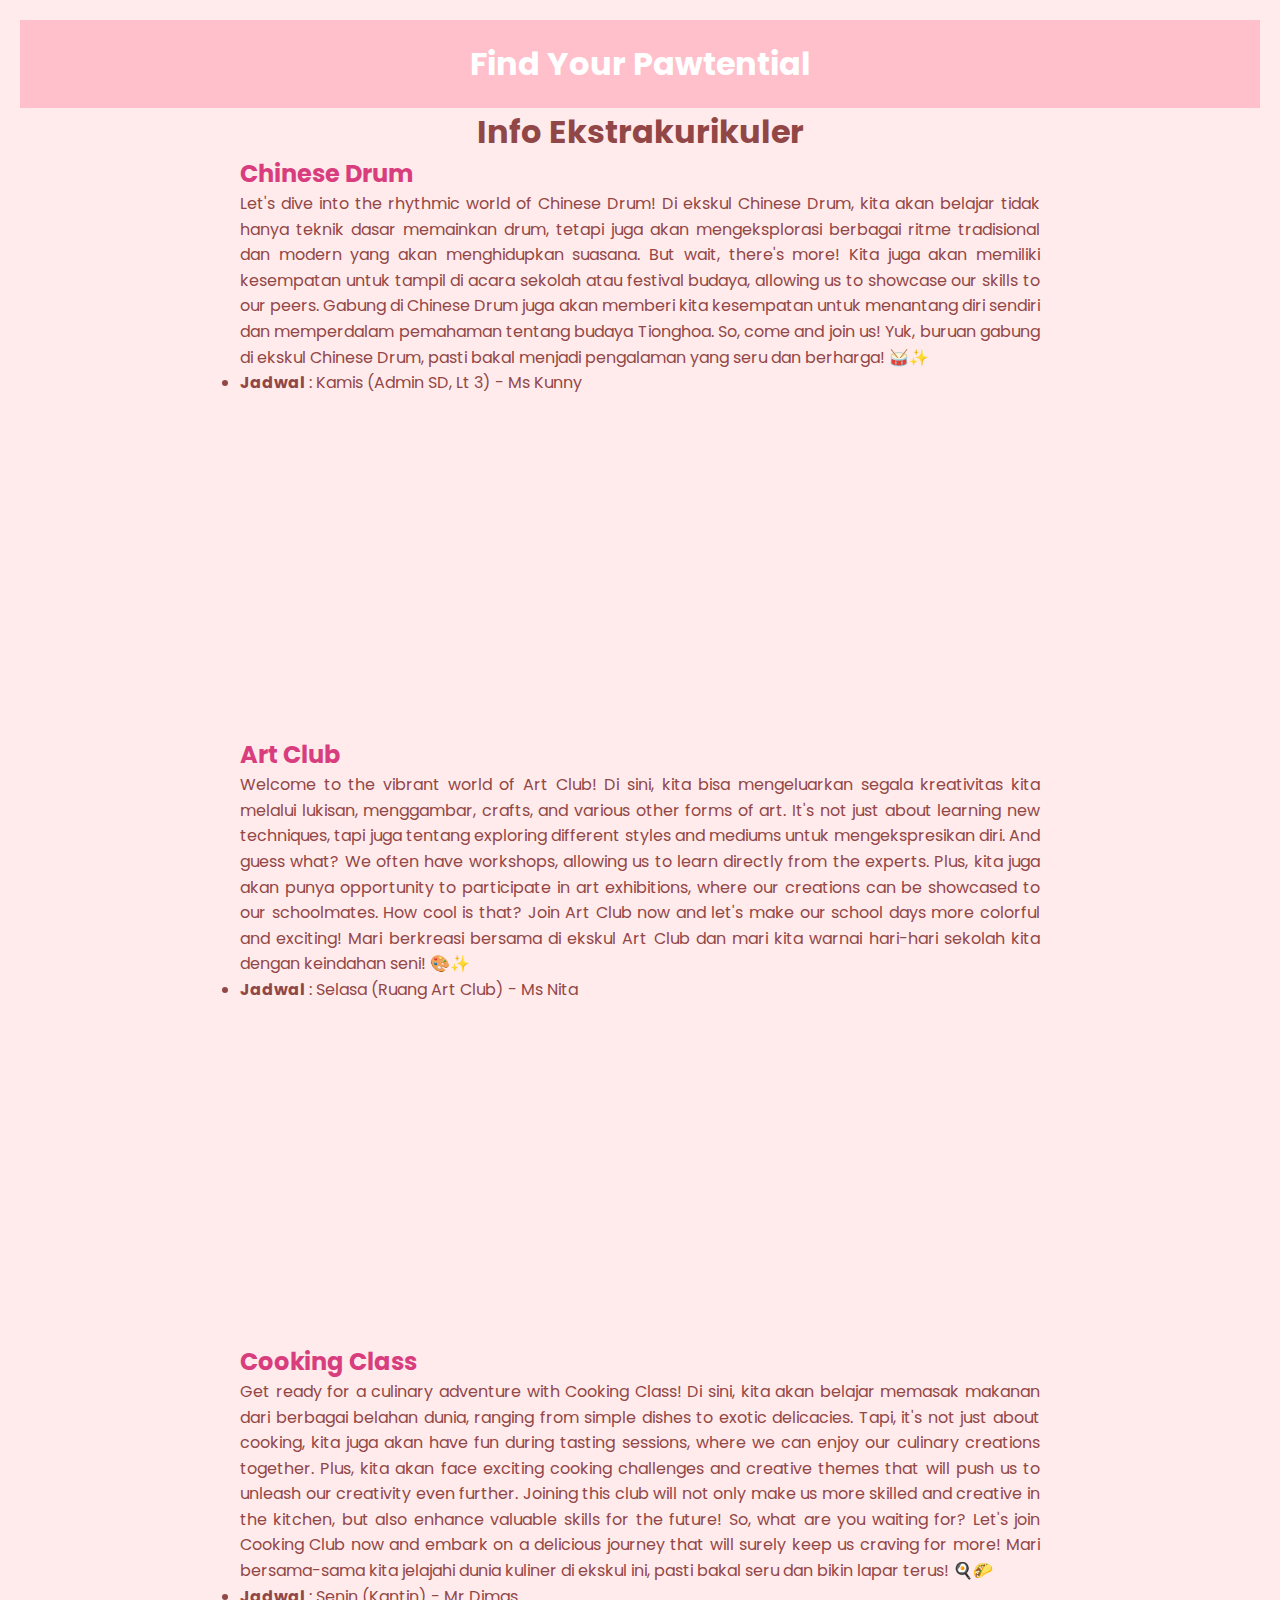
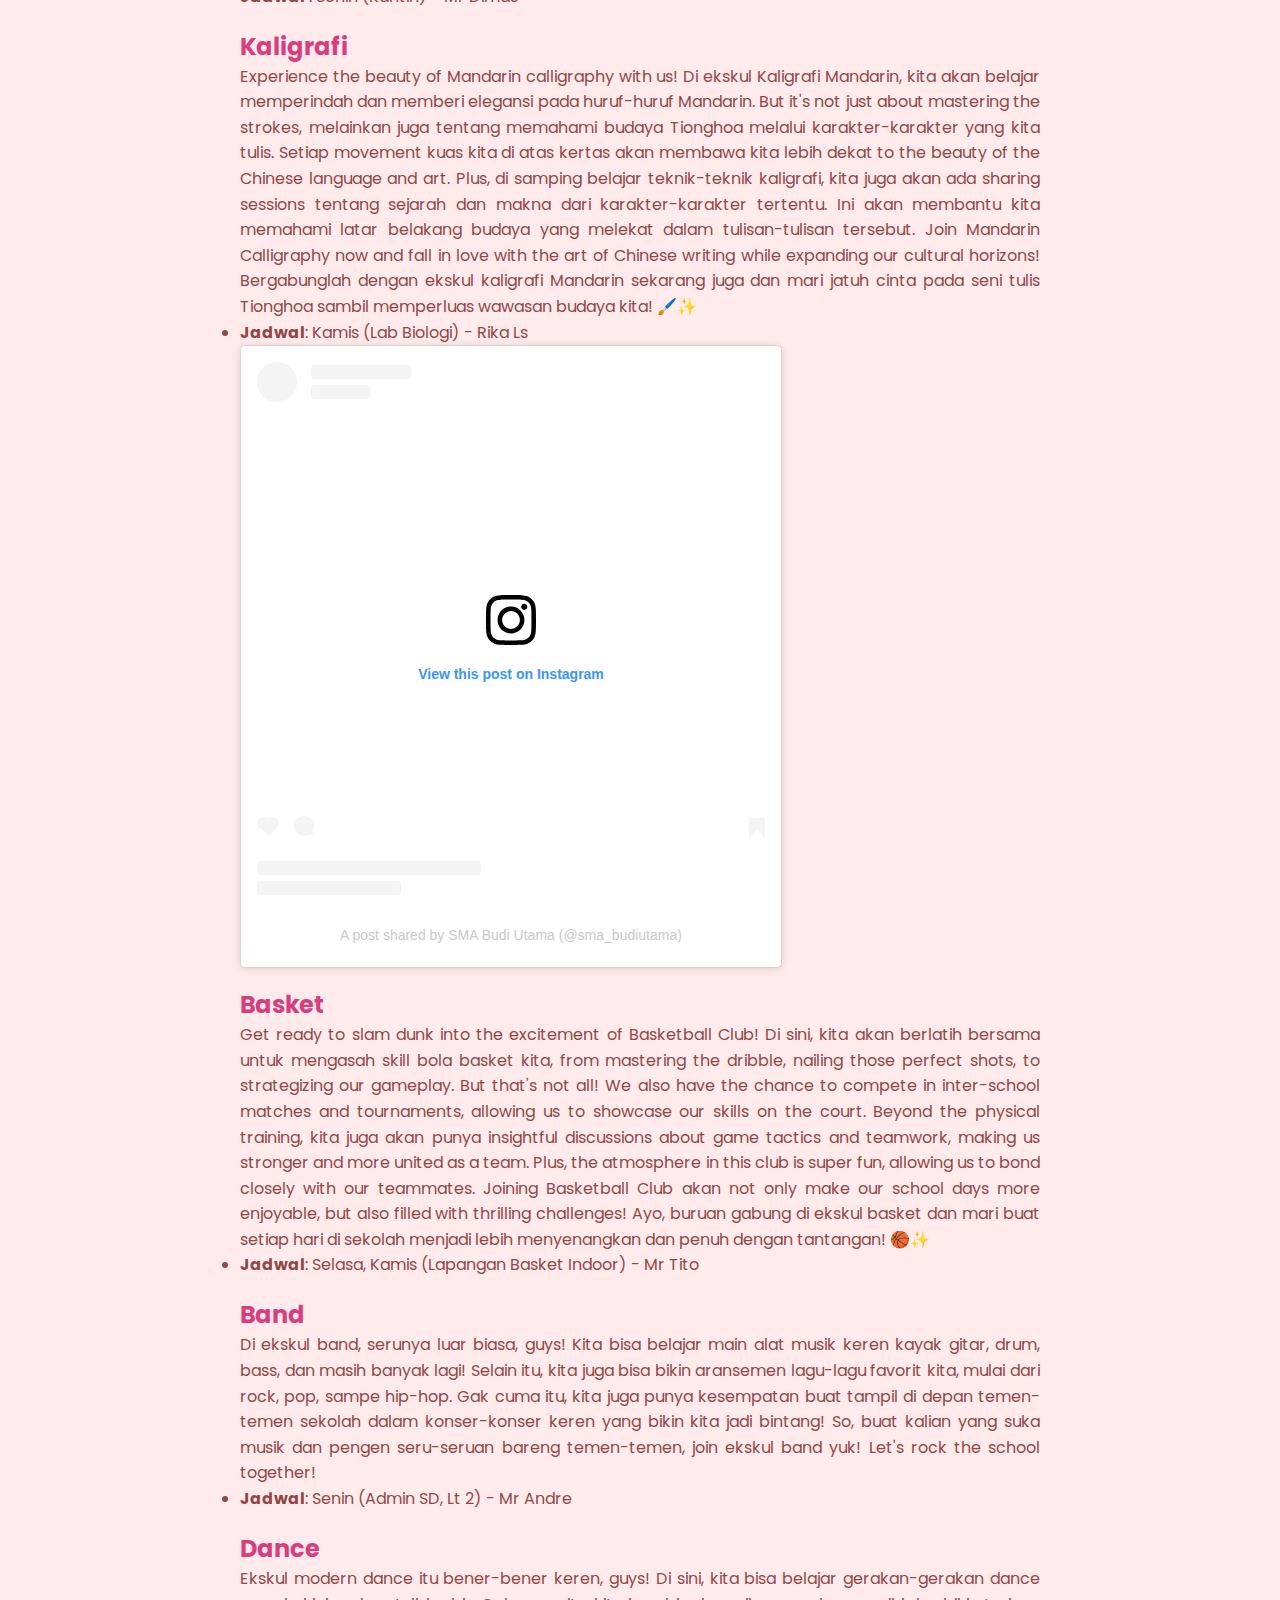
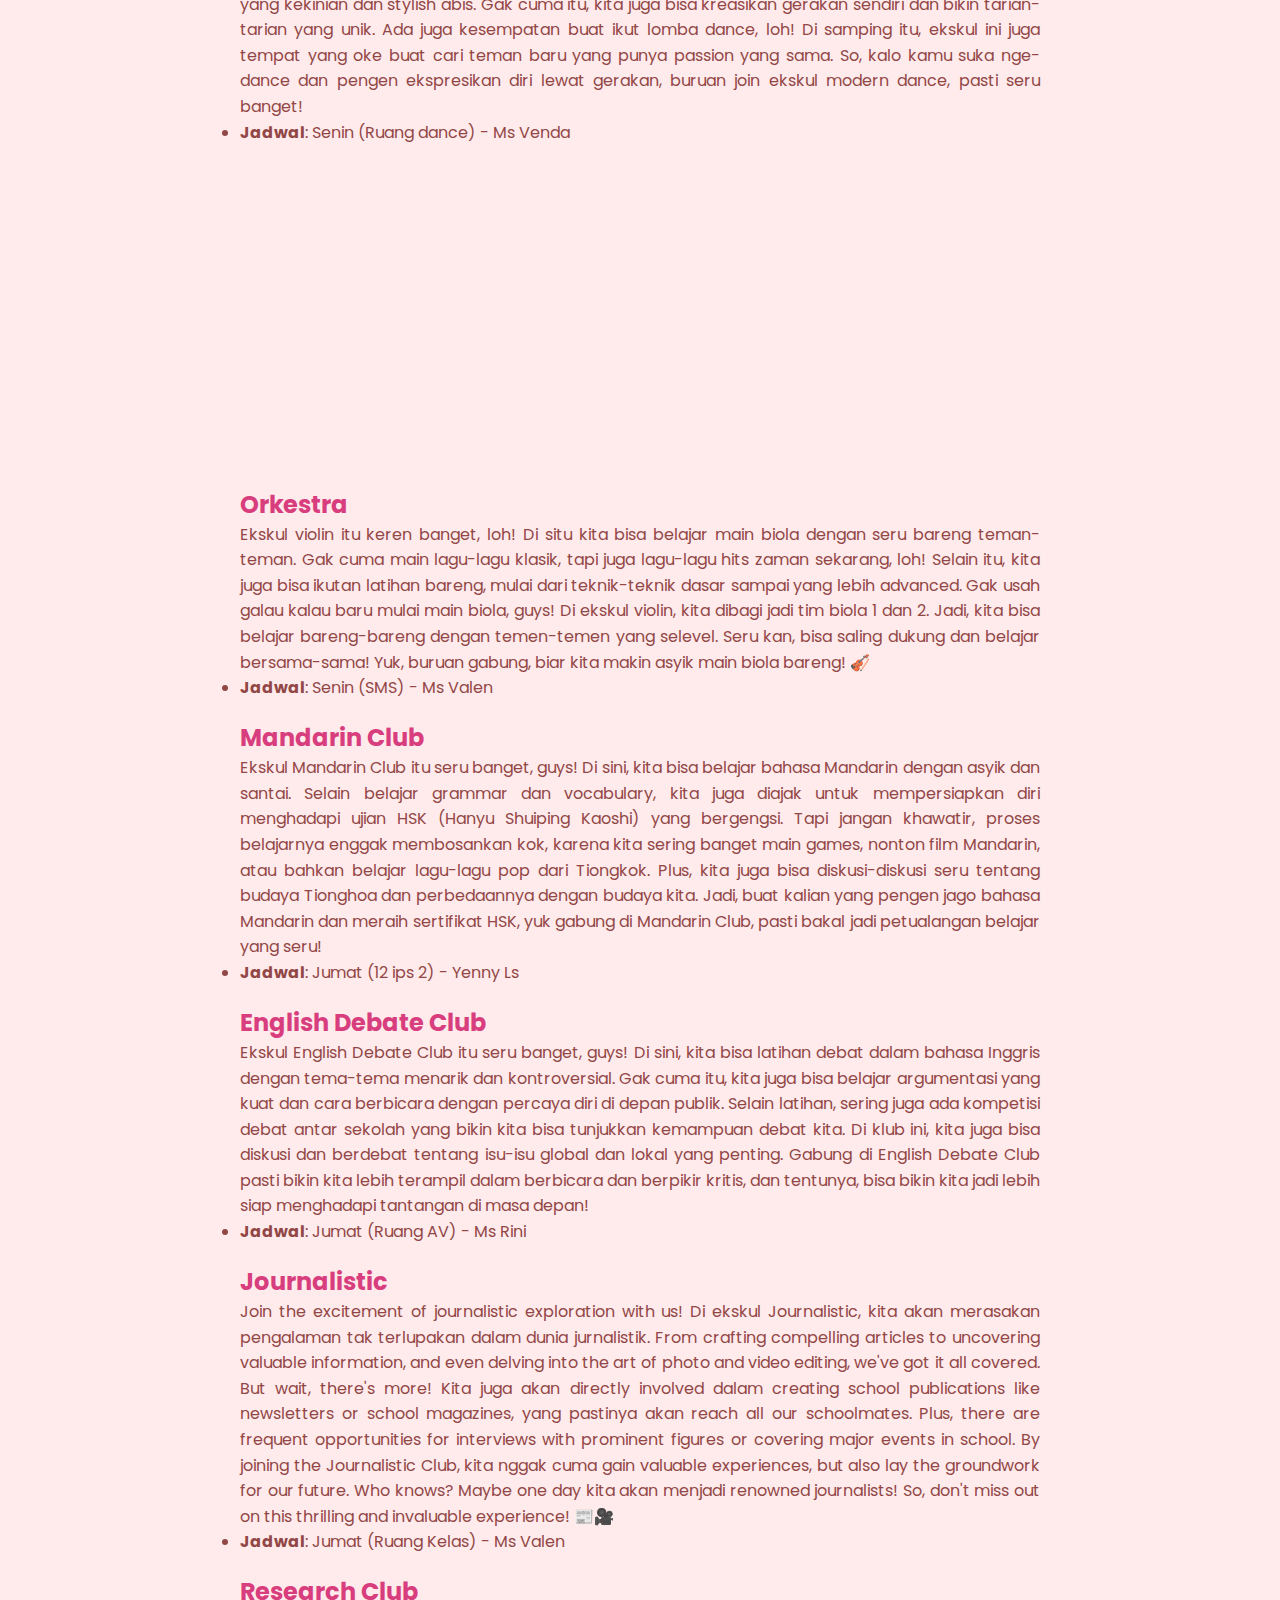
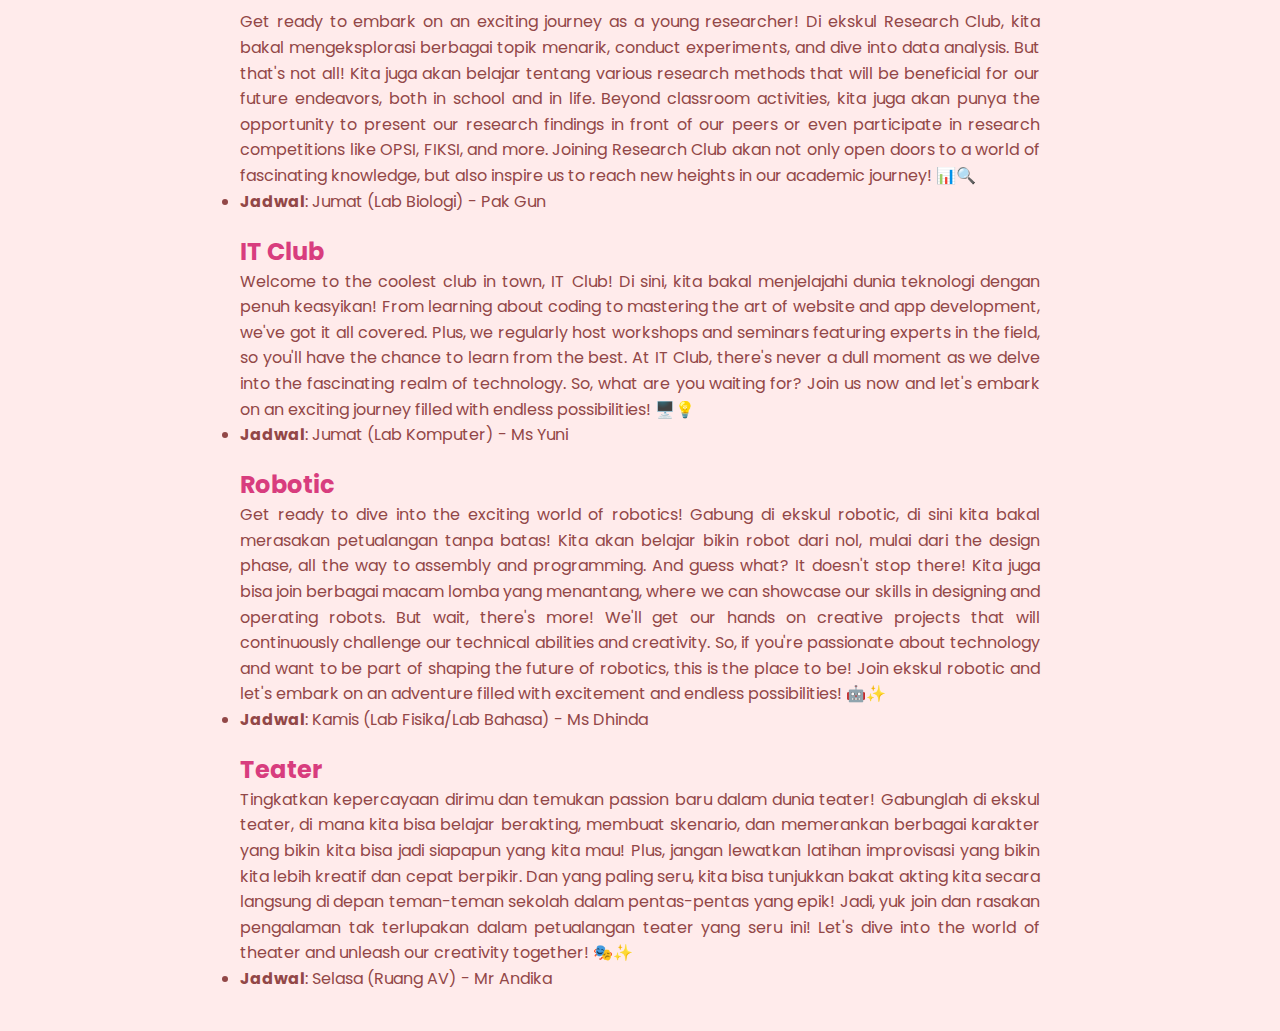
<file: Info.html>
<!DOCTYPE html>
<html lang="en">
<head>
    <meta charset="UTF-8">
    <meta name="viewport" content="width=device-width, initial-scale=1.0">
    <title>Info Ekstrakulikuler</title>
    <style>
        @import url('https://fonts.googleapis.com/css2?family=Poppins:wght@300;400;500;600;700;800;900&display=swap');
        * {
            margin: 0;
            padding: 0;
            box-sizing: border-box;
            font-family: 'Poppins', sans-serif;
        }

        .header {
            position: relative;
            top: 0;
            left: 0;
            width: 100%;
            padding: 20px 5%;
            background: pink;
            display: flex;
            justify-content: space-between;
            align-items: center;
            justify-content: center;
            z-index: 100;
        }

        .logo {
            font-size: 32px;
            color: #fff;
            text-decoration: none;
            font-weight: 700;
            display: flex;
            justify-content: center;
            align-items: center;
        }

        body {
            margin: 0;
            padding: 20px;
            color: #924747;
            background: rgb(255, 235, 235);
            overflow: unset;
        }
        h1 {
            text-align: center;
        }
        .container {
            max-width: 800px;
            margin: 0 auto;
        }
        .ekskul {
            margin-bottom: 20px;
        }
        .ekskul h2 {
            color: #d83d7e;
        }
        .ekskul p {
            line-height: 1.6;
        }
    </style>
</head>

<main>
    <header class="header">
        <a class="logo">Find Your Pawtential</a>
    </header>
</main>

<body>
    <div class="container">
        <h1>Info Ekstrakurikuler</h1>
        
        <div class="ekskul">
            <h2>Chinese Drum</h2>
            <p align = "justify">Let's dive into the rhythmic world of Chinese Drum! Di ekskul Chinese Drum, kita akan belajar tidak hanya teknik dasar memainkan drum, tetapi juga akan mengeksplorasi berbagai ritme tradisional dan modern yang akan menghidupkan suasana. But wait, there's more! Kita juga akan memiliki kesempatan untuk tampil di acara sekolah atau festival budaya, allowing us to showcase our skills to our peers. Gabung di Chinese Drum juga akan memberi kita kesempatan untuk menantang diri sendiri dan memperdalam pemahaman tentang budaya Tionghoa. So, come and join us! Yuk, buruan gabung di ekskul Chinese Drum, pasti bakal menjadi pengalaman yang seru dan berharga! 🥁✨</p>
            <li><b>Jadwal</b> : Kamis (Admin SD, Lt 3) - Ms Kunny</li>
            <iframe width="560" height="315" src="https://www.youtube.com/embed/5E-HPYxNzo0?si=_8FFAv5c8NbRhxSr" title="YouTube video player" frameborder="0" allow="accelerometer; autoplay; clipboard-write; encrypted-media; gyroscope; picture-in-picture; web-share" referrerpolicy="strict-origin-when-cross-origin" allowfullscreen></iframe>
        </div>
        
        <div class="ekskul">
            <h2>Art Club</h2>
            <p align = "justify">Welcome to the vibrant world of Art Club! Di sini, kita bisa mengeluarkan segala kreativitas kita melalui lukisan, menggambar, crafts, and various other forms of art. It's not just about learning new techniques, tapi juga tentang exploring different styles and mediums untuk mengekspresikan diri. And guess what? We often have workshops, allowing us to learn directly from the experts. Plus, kita juga akan punya opportunity to participate in art exhibitions, where our creations can be showcased to our schoolmates. How cool is that? Join Art Club now and let's make our school days more colorful and exciting! Mari berkreasi bersama di ekskul Art Club dan mari kita warnai  hari-hari sekolah kita dengan keindahan seni! 🎨✨</p>
            <li><b>Jadwal</b> : Selasa (Ruang Art Club) - Ms Nita</li>
            <iframe width="560" height="315" src="https://www.youtube.com/embed/4SEh0b_fXtw?si=zawkA396zBMH69DY" title="YouTube video player" frameborder="0" allow="accelerometer; autoplay; clipboard-write; encrypted-media; gyroscope; picture-in-picture; web-share" referrerpolicy="strict-origin-when-cross-origin" allowfullscreen></iframe>
        </div>
        
        <div class="ekskul">
            <h2>Cooking Class</h2>
            <p align = "justify">Get ready for a culinary adventure with Cooking Class! Di sini, kita akan belajar memasak makanan dari berbagai belahan dunia, ranging from simple dishes to exotic delicacies. Tapi, it's not just about cooking, kita juga akan have fun during tasting sessions, where we can enjoy our culinary creations together. Plus, kita akan face exciting cooking challenges and creative themes that will push us to unleash our creativity even further. Joining this club will not only make us more skilled and creative in the kitchen, but also enhance valuable skills for the future! So, what are you waiting for? Let's join Cooking Club now and embark on a delicious journey that will surely keep us craving for more! Mari bersama-sama kita jelajahi dunia kuliner di ekskul ini, pasti bakal seru dan bikin lapar terus! 🍳🌮</p>
            <li><b>Jadwal</b> : Senin (Kantin) - Mr Dimas</li>
        </div>

        <div class="ekskul">
            <h2>Kaligrafi</h2>
            <p align = "justify">Experience the beauty of Mandarin calligraphy with us! Di ekskul Kaligrafi Mandarin, kita akan belajar memperindah dan memberi elegansi pada huruf-huruf Mandarin. But it's not just about mastering the strokes, melainkan juga tentang memahami budaya Tionghoa melalui karakter-karakter yang kita tulis. Setiap movement kuas kita di atas kertas akan membawa kita lebih dekat to the beauty of the Chinese language and art. Plus, di samping belajar teknik-teknik kaligrafi, kita juga akan ada sharing sessions tentang sejarah dan makna dari karakter-karakter tertentu. Ini akan membantu kita memahami latar belakang budaya yang melekat dalam tulisan-tulisan tersebut. Join Mandarin Calligraphy now and fall in love with the art of Chinese writing while expanding our cultural horizons! Bergabunglah dengan ekskul kaligrafi Mandarin sekarang juga dan mari jatuh cinta pada seni tulis Tionghoa sambil memperluas wawasan budaya kita! 🖌️✨</p>
            <li><b>Jadwal</b>: Kamis (Lab Biologi) - Rika Ls</li>
            <blockquote class="instagram-media" data-instgrm-captioned data-instgrm-permalink="https://www.instagram.com/reel/Cuoern-BNcZ/?utm_source=ig_embed&amp;utm_campaign=loading" data-instgrm-version="14" style=" background:#FFF; border:0; border-radius:3px; box-shadow:0 0 1px 0 rgba(0,0,0,0.5),0 1px 10px 0 rgba(0,0,0,0.15); margin: 1px; max-width:540px; min-width:326px; padding:0; width:99.375%; width:-webkit-calc(100% - 2px); width:calc(100% - 2px);"><div style="padding:16px;"> <a href="https://www.instagram.com/reel/Cuoern-BNcZ/?utm_source=ig_embed&amp;utm_campaign=loading" style=" background:#FFFFFF; line-height:0; padding:0 0; text-align:center; text-decoration:none; width:100%;" target="_blank"> <div style=" display: flex; flex-direction: row; align-items: center;"> <div style="background-color: #F4F4F4; border-radius: 50%; flex-grow: 0; height: 40px; margin-right: 14px; width: 40px;"></div> <div style="display: flex; flex-direction: column; flex-grow: 1; justify-content: center;"> <div style=" background-color: #F4F4F4; border-radius: 4px; flex-grow: 0; height: 14px; margin-bottom: 6px; width: 100px;"></div> <div style=" background-color: #F4F4F4; border-radius: 4px; flex-grow: 0; height: 14px; width: 60px;"></div></div></div><div style="padding: 19% 0;"></div> <div style="display:block; height:50px; margin:0 auto 12px; width:50px;"><svg width="50px" height="50px" viewBox="0 0 60 60" version="1.1" xmlns="https://www.w3.org/2000/svg" xmlns:xlink="https://www.w3.org/1999/xlink"><g stroke="none" stroke-width="1" fill="none" fill-rule="evenodd"><g transform="translate(-511.000000, -20.000000)" fill="#000000"><g><path d="M556.869,30.41 C554.814,30.41 553.148,32.076 553.148,34.131 C553.148,36.186 554.814,37.852 556.869,37.852 C558.924,37.852 560.59,36.186 560.59,34.131 C560.59,32.076 558.924,30.41 556.869,30.41 M541,60.657 C535.114,60.657 530.342,55.887 530.342,50 C530.342,44.114 535.114,39.342 541,39.342 C546.887,39.342 551.658,44.114 551.658,50 C551.658,55.887 546.887,60.657 541,60.657 M541,33.886 C532.1,33.886 524.886,41.1 524.886,50 C524.886,58.899 532.1,66.113 541,66.113 C549.9,66.113 557.115,58.899 557.115,50 C557.115,41.1 549.9,33.886 541,33.886 M565.378,62.101 C565.244,65.022 564.756,66.606 564.346,67.663 C563.803,69.06 563.154,70.057 562.106,71.106 C561.058,72.155 560.06,72.803 558.662,73.347 C557.607,73.757 556.021,74.244 553.102,74.378 C549.944,74.521 548.997,74.552 541,74.552 C533.003,74.552 532.056,74.521 528.898,74.378 C525.979,74.244 524.393,73.757 523.338,73.347 C521.94,72.803 520.942,72.155 519.894,71.106 C518.846,70.057 518.197,69.06 517.654,67.663 C517.244,66.606 516.755,65.022 516.623,62.101 C516.479,58.943 516.448,57.996 516.448,50 C516.448,42.003 516.479,41.056 516.623,37.899 C516.755,34.978 517.244,33.391 517.654,32.338 C518.197,30.938 518.846,29.942 519.894,28.894 C520.942,27.846 521.94,27.196 523.338,26.654 C524.393,26.244 525.979,25.756 528.898,25.623 C532.057,25.479 533.004,25.448 541,25.448 C548.997,25.448 549.943,25.479 553.102,25.623 C556.021,25.756 557.607,26.244 558.662,26.654 C560.06,27.196 561.058,27.846 562.106,28.894 C563.154,29.942 563.803,30.938 564.346,32.338 C564.756,33.391 565.244,34.978 565.378,37.899 C565.522,41.056 565.552,42.003 565.552,50 C565.552,57.996 565.522,58.943 565.378,62.101 M570.82,37.631 C570.674,34.438 570.167,32.258 569.425,30.349 C568.659,28.377 567.633,26.702 565.965,25.035 C564.297,23.368 562.623,22.342 560.652,21.575 C558.743,20.834 556.562,20.326 553.369,20.18 C550.169,20.033 549.148,20 541,20 C532.853,20 531.831,20.033 528.631,20.18 C525.438,20.326 523.257,20.834 521.349,21.575 C519.376,22.342 517.703,23.368 516.035,25.035 C514.368,26.702 513.342,28.377 512.574,30.349 C511.834,32.258 511.326,34.438 511.181,37.631 C511.035,40.831 511,41.851 511,50 C511,58.147 511.035,59.17 511.181,62.369 C511.326,65.562 511.834,67.743 512.574,69.651 C513.342,71.625 514.368,73.296 516.035,74.965 C517.703,76.634 519.376,77.658 521.349,78.425 C523.257,79.167 525.438,79.673 528.631,79.82 C531.831,79.965 532.853,80.001 541,80.001 C549.148,80.001 550.169,79.965 553.369,79.82 C556.562,79.673 558.743,79.167 560.652,78.425 C562.623,77.658 564.297,76.634 565.965,74.965 C567.633,73.296 568.659,71.625 569.425,69.651 C570.167,67.743 570.674,65.562 570.82,62.369 C570.966,59.17 571,58.147 571,50 C571,41.851 570.966,40.831 570.82,37.631"></path></g></g></g></svg></div><div style="padding-top: 8px;"> <div style=" color:#3897f0; font-family:Arial,sans-serif; font-size:14px; font-style:normal; font-weight:550; line-height:18px;">View this post on Instagram</div></div><div style="padding: 12.5% 0;"></div> <div style="display: flex; flex-direction: row; margin-bottom: 14px; align-items: center;"><div> <div style="background-color: #F4F4F4; border-radius: 50%; height: 12.5px; width: 12.5px; transform: translateX(0px) translateY(7px);"></div> <div style="background-color: #F4F4F4; height: 12.5px; transform: rotate(-45deg) translateX(3px) translateY(1px); width: 12.5px; flex-grow: 0; margin-right: 14px; margin-left: 2px;"></div> <div style="background-color: #F4F4F4; border-radius: 50%; height: 12.5px; width: 12.5px; transform: translateX(9px) translateY(-18px);"></div></div><div style="margin-left: 8px;"> <div style=" background-color: #F4F4F4; border-radius: 50%; flex-grow: 0; height: 20px; width: 20px;"></div> <div style=" width: 0; height: 0; border-top: 2px solid transparent; border-left: 6px solid #f4f4f4; border-bottom: 2px solid transparent; transform: translateX(16px) translateY(-4px) rotate(30deg)"></div></div><div style="margin-left: auto;"> <div style=" width: 0px; border-top: 8px solid #F4F4F4; border-right: 8px solid transparent; transform: translateY(16px);"></div> <div style=" background-color: #F4F4F4; flex-grow: 0; height: 12px; width: 16px; transform: translateY(-4px);"></div> <div style=" width: 0; height: 0; border-top: 8px solid #F4F4F4; border-left: 8px solid transparent; transform: translateY(-4px) translateX(8px);"></div></div></div> <div style="display: flex; flex-direction: column; flex-grow: 1; justify-content: center; margin-bottom: 24px;"> <div style=" background-color: #F4F4F4; border-radius: 4px; flex-grow: 0; height: 14px; margin-bottom: 6px; width: 224px;"></div> <div style=" background-color: #F4F4F4; border-radius: 4px; flex-grow: 0; height: 14px; width: 144px;"></div></div></a><p style=" color:#c9c8cd; font-family:Arial,sans-serif; font-size:14px; line-height:17px; margin-bottom:0; margin-top:8px; overflow:hidden; padding:8px 0 7px; text-align:center; text-overflow:ellipsis; white-space:nowrap;"><a href="https://www.instagram.com/reel/Cuoern-BNcZ/?utm_source=ig_embed&amp;utm_campaign=loading" style=" color:#c9c8cd; font-family:Arial,sans-serif; font-size:14px; font-style:normal; font-weight:normal; line-height:17px; text-decoration:none;" target="_blank">A post shared by SMA Budi Utama (@sma_budiutama)</a></p></div></blockquote> <script async src="//www.instagram.com/embed.js"></script>
        </div>
        
        <div class="ekskul">
            <h2>Basket</h2>
            <p align = "justify">Get ready to slam dunk into the excitement of Basketball Club! Di sini, kita akan berlatih bersama untuk mengasah skill bola basket kita, from mastering the dribble, nailing those perfect shots, to strategizing our gameplay. But that's not all! We also have the chance to compete in inter-school matches and tournaments, allowing us to showcase our skills on the court. Beyond the physical training, kita juga akan punya insightful discussions about game tactics and teamwork, making us stronger and more united as a team. Plus, the atmosphere in this club is super fun, allowing us to bond closely with our teammates. Joining Basketball Club akan not only make our school days more enjoyable, but also filled with thrilling challenges! Ayo, buruan gabung di ekskul basket dan mari buat setiap hari di sekolah menjadi lebih menyenangkan dan penuh dengan tantangan! 🏀✨</p>
            <li><b>Jadwal</b>: Selasa, Kamis (Lapangan Basket Indoor) - Mr Tito</li>
        </div>
        
        <div class="ekskul">
            <h2>Band</h2>
            <p align = "justify">Di ekskul band, serunya luar biasa, guys! Kita bisa belajar main alat musik keren kayak gitar, drum, bass, dan masih banyak lagi! Selain itu, kita juga bisa bikin aransemen lagu-lagu favorit kita, mulai dari rock, pop, sampe hip-hop. Gak cuma itu, kita juga punya kesempatan buat tampil di depan temen-temen sekolah dalam konser-konser keren yang bikin kita jadi bintang! So, buat kalian yang suka musik dan pengen seru-seruan bareng temen-temen, join ekskul band yuk! Let's rock the school together!</p>
            <li><b>Jadwal</b>: Senin (Admin SD, Lt 2) - Mr Andre</li>
        </div>

        <div class="ekskul">
            <h2>Dance</h2>
            <p align = "justify">Ekskul modern dance itu bener-bener keren, guys! Di sini, kita bisa belajar gerakan-gerakan dance yang kekinian dan stylish abis. Gak cuma itu, kita juga bisa kreasikan gerakan sendiri dan bikin tarian-tarian yang unik. Ada juga kesempatan buat ikut lomba dance, loh! Di samping itu, ekskul ini juga tempat yang oke buat cari teman baru yang punya passion yang sama. So, kalo kamu suka nge-dance dan pengen ekspresikan diri lewat gerakan, buruan join ekskul modern dance, pasti seru banget!</p>
            <li><b>Jadwal</b>: Senin (Ruang dance) - Ms Venda</li>
            <iframe width="560" height="315" src="https://www.youtube.com/embed/pnuuJIuQ7-g?si=fjx6Ps-oYfqCzUhy" title="YouTube video player" frameborder="0" allow="accelerometer; autoplay; clipboard-write; encrypted-media; gyroscope; picture-in-picture; web-share" referrerpolicy="strict-origin-when-cross-origin" allowfullscreen></iframe>
        </div>
        
        <div class="ekskul">
            <h2>Orkestra</h2>
            <p align = "justify">Ekskul violin itu keren banget, loh! Di situ kita bisa belajar main biola dengan seru bareng teman-teman. Gak cuma main lagu-lagu klasik, tapi juga lagu-lagu hits zaman sekarang, loh! Selain itu, kita juga bisa ikutan latihan bareng, mulai dari teknik-teknik dasar sampai yang lebih advanced. Gak usah galau kalau baru mulai main biola, guys! Di ekskul violin, kita dibagi jadi tim biola 1 dan 2. Jadi, kita bisa belajar bareng-bareng dengan temen-temen yang selevel. Seru kan, bisa saling dukung dan belajar bersama-sama! Yuk, buruan gabung, biar kita makin asyik main biola bareng! 🎻</p>
            <li><b>Jadwal</b>: Senin (SMS) - Ms Valen</li>
        </div>
        
        <div class="ekskul">
            <h2>Mandarin Club</h2>
            <p align = "justify">Ekskul Mandarin Club itu seru banget, guys! Di sini, kita bisa belajar bahasa Mandarin dengan asyik dan santai. Selain belajar grammar dan vocabulary, kita juga diajak untuk mempersiapkan diri menghadapi ujian HSK (Hanyu Shuiping Kaoshi) yang bergengsi. Tapi jangan khawatir, proses belajarnya enggak membosankan kok, karena kita sering banget main games, nonton film Mandarin, atau bahkan belajar lagu-lagu pop dari Tiongkok. Plus, kita juga bisa diskusi-diskusi seru tentang budaya Tionghoa dan perbedaannya dengan budaya kita. Jadi, buat kalian yang pengen jago bahasa Mandarin dan meraih sertifikat HSK, yuk gabung di Mandarin Club, pasti bakal jadi petualangan belajar yang seru!</p>
            <li><b>Jadwal</b>: Jumat (12 ips 2) - Yenny Ls</li>
        </div>

        <div class="ekskul">
            <h2>English Debate Club</h2>
            <p align = "justify">Ekskul English Debate Club itu seru banget, guys! Di sini, kita bisa latihan debat dalam bahasa Inggris dengan tema-tema menarik dan kontroversial. Gak cuma itu, kita juga bisa belajar argumentasi yang kuat dan cara berbicara dengan percaya diri di depan publik. Selain latihan, sering juga ada kompetisi debat antar sekolah yang bikin kita bisa tunjukkan kemampuan debat kita. Di klub ini, kita juga bisa diskusi dan berdebat tentang isu-isu global dan lokal yang penting. Gabung di English Debate Club pasti bikin kita lebih terampil dalam berbicara dan berpikir kritis, dan tentunya, bisa bikin kita jadi lebih siap menghadapi tantangan di masa depan!</p>
            <li><b>Jadwal</b>: Jumat (Ruang AV) - Ms Rini</li>
        </div>
        
        <div class="ekskul">
            <h2>Journalistic </h2>
            <p align = "justify">Join the excitement of journalistic exploration with us! Di ekskul Journalistic, kita akan merasakan pengalaman tak terlupakan dalam dunia jurnalistik. From crafting compelling articles to uncovering valuable information, and even delving into the art of photo and video editing, we've got it all covered. But wait, there's more! Kita juga akan directly involved dalam creating school publications like newsletters or school magazines, yang pastinya akan reach all our schoolmates. Plus, there are frequent opportunities for interviews with prominent figures or covering major events in school. By joining the Journalistic Club, kita nggak cuma gain valuable experiences, but also lay the groundwork for our future. Who knows? Maybe one day kita akan menjadi renowned journalists! So, don't miss out on this thrilling and invaluable experience! 📰🎥</p>
            <li><b>Jadwal</b>: Jumat (Ruang Kelas) - Ms Valen</li>
        </div>
        
        <div class="ekskul">
            <h2>Research Club</h2>
            <p align = "justify">Get ready to embark on an exciting journey as a young researcher! Di ekskul Research Club, kita bakal mengeksplorasi berbagai topik menarik, conduct experiments, and dive into data analysis. But that's not all! Kita juga akan belajar tentang various research methods that will be beneficial for our future endeavors, both in school and in life. Beyond classroom activities, kita juga akan punya the opportunity to present our research findings in front of our peers or even participate in research competitions like OPSI, FIKSI, and more. Joining Research Club akan not only open doors to a world of fascinating knowledge, but also inspire us to reach new heights in our academic journey! 📊🔍</p>
            <li><b>Jadwal</b>: Jumat (Lab Biologi) - Pak Gun</li>
        </div>

        <div class="ekskul">
            <h2>IT Club</h2>
            <p align = "justify">Welcome to the coolest club in town, IT Club! Di sini, kita bakal menjelajahi dunia teknologi dengan penuh keasyikan! From learning about coding to mastering the art of website and app development, we've got it all covered. Plus, we regularly host workshops and seminars featuring experts in the field, so you'll have the chance to learn from the best. At IT Club, there's never a dull moment as we delve into the fascinating realm of technology. So, what are you waiting for? Join us now and let's embark on an exciting journey filled with endless possibilities! 🖥️💡</p>
            <li><b>Jadwal</b>: Jumat (Lab Komputer) - Ms Yuni</li>
        </div>
        
        <div class="ekskul">
            <h2>Robotic</h2>
            <p align = "justify">Get ready to dive into the exciting world of robotics! Gabung di ekskul robotic, di sini kita bakal merasakan petualangan tanpa batas! Kita akan belajar bikin robot dari nol, mulai dari the design phase, all the way to assembly and programming. And guess what? It doesn't stop there! Kita juga bisa join berbagai macam lomba yang menantang, where we can showcase our skills in designing and operating robots. But wait, there's more! We'll get our hands on creative projects that will continuously challenge our technical abilities and creativity. So, if you're passionate about technology and want to be part of shaping the future of robotics, this is the place to be! Join ekskul robotic and let's embark on an adventure filled with excitement and endless possibilities! 🤖✨</p>
            <li><b>Jadwal</b>: Kamis (Lab Fisika/Lab Bahasa) - Ms Dhinda</li>
        </div>
        
        <div class="ekskul">
            <h2>Teater</h2>
            <p align = "justify">Tingkatkan kepercayaan dirimu dan temukan passion baru dalam dunia teater! Gabunglah di ekskul teater, di mana kita bisa belajar berakting, membuat skenario, dan memerankan berbagai karakter yang bikin kita bisa jadi siapapun yang kita mau! Plus, jangan lewatkan latihan improvisasi yang bikin kita lebih kreatif dan cepat berpikir. Dan yang paling seru, kita bisa tunjukkan bakat akting kita secara langsung di depan teman-teman sekolah dalam pentas-pentas yang epik! Jadi, yuk join dan rasakan pengalaman tak terlupakan dalam petualangan teater yang seru ini! Let's dive into the world of theater and unleash our creativity together! 🎭✨</p>
            <li><b>Jadwal</b>: Selasa (Ruang AV) - Mr Andika</li>
        </div>
    </div>
</body>
</html>
</file>
